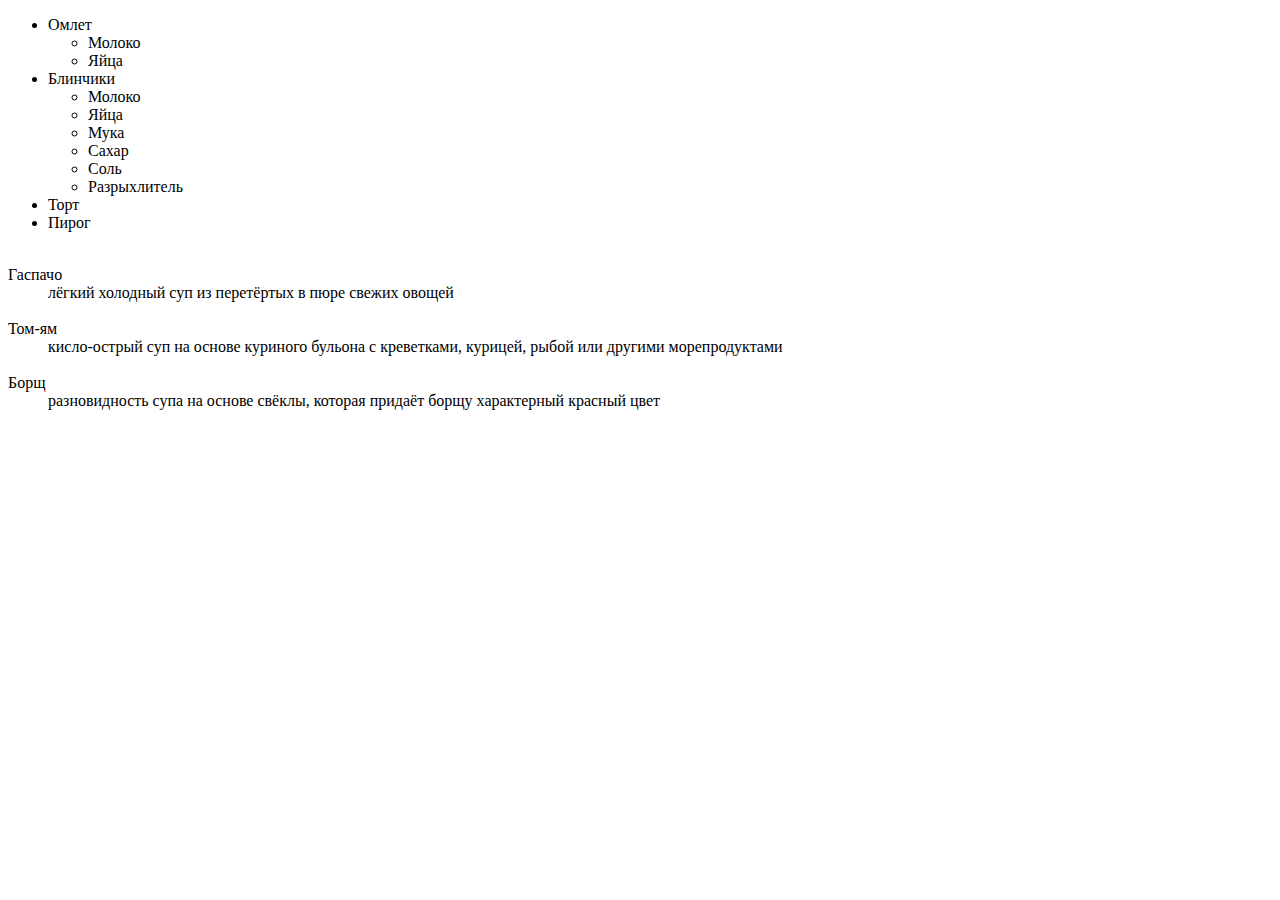
<file: html css/index.html>
<!DOCTYPE html>
<html lang="en">
<head>
    <meta charset="UTF-8">
    <meta http-equiv="X-UA-Compatible" content="IE=edge">
    <meta name="viewport" content="width=device-width, initial-scale=1.0">
    <title>Document</title>
</head>
<body>
    <ul>
        <li>Омлет
            <ul>
                <li>Молоко</li>
                <li>Яйца</li>
            </ul>
        </li>
        <li>Блинчики
            <ul>
                <li>Молоко</li>
                <li>Яйца</li>
                <li>Мука</li>
                <li>Сахар</li>
                <li>Соль</li>
                <li>Разрыхлитель</li>
            </ul>
        </li>
        <li>Торт</li>
        <li>Пирог</li>
    </ul>
    <dl>
         <dt>Гаспачо</dt>
        <dd>лёгкий холодный суп из перетёртых в пюре свежих овощей</dd>
         <dt>Том-ям</dt>
        <dd>кисло-острый суп на основе куриного бульона с креветками, курицей, рыбой или другими морепродуктами</dd>
         <dt>Борщ</dt>
        <dd>разновидность супа на основе свёклы, которая придаёт борщу характерный красный цвет</dd>
    </dl>
    
</body>
</html>
</file>
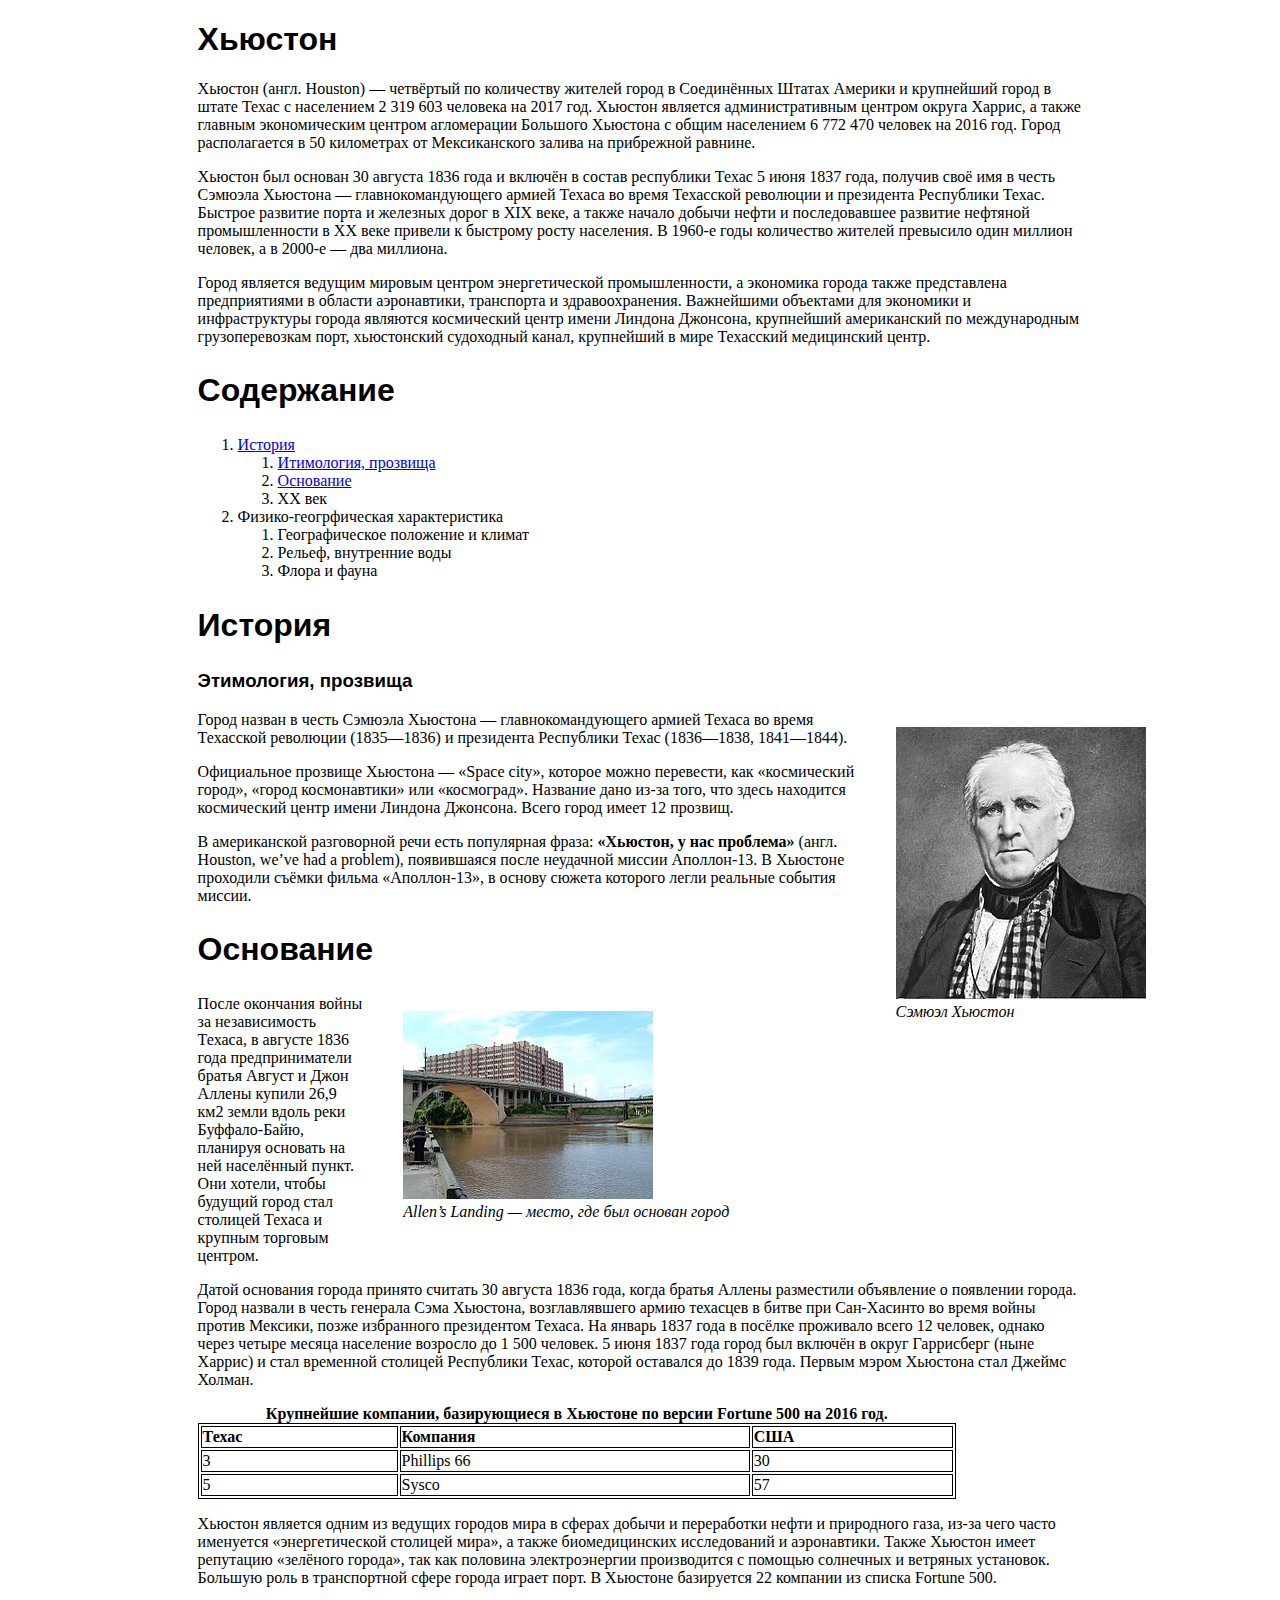
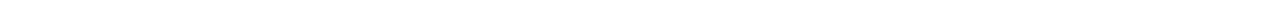
<file: html css/Huston/index.html>
<!DOCTYPE html>
<html lang="en">
<head>
    <meta charset="UTF-8">
    <meta http-equiv="X-UA-Compatible" content="IE=edge">
    <meta name="viewport" content="width=device-width, initial-scale=1.0">
    <link rel="stylesheet" href="style.css">
    <title>Document</title>
</head>
<body>
    <h1>Хьюстон</h1>
    <p> Хьюстон (англ. Houston) — четвёртый по количеству жителей город в Соединённых Штатах Америки
и крупнейший город в штате Техас с населением 2 319 603 человека на 2017 год. Хьюстон является
административным центром округа Харрис, а также главным экономическим центром агломерации
Большого Хьюстона с общим населением 6 772 470 человек на 2016 год. Город располагается в 50
километрах от Мексиканского залива на прибрежной равнине. </p>

<p>Хьюстон был основан 30 августа 1836 года и включён в состав республики Техас 5 июня 1837 года,
получив своё имя в честь Сэмюэла Хьюстона — главнокомандующего армией Техаса во время
Техасской революции и президента Республики Техас. Быстрое развитие порта и железных дорог в
XIX веке, а также начало добычи нефти и последовавшее развитие нефтяной промышленности в XX
веке привели к быстрому росту населения. В 1960-е годы количество жителей превысило один
миллион человек, а в 2000-е — два миллиона. </p>

<p> Город является ведущим мировым центром энергетической промышленности, а экономика города
также представлена предприятиями в области аэронавтики, транспорта и здравоохранения.
Важнейшими объектами для экономики и инфраструктуры города являются космический центр
имени Линдона Джонсона, крупнейший американский по международным грузоперевозкам порт,
хьюстонский судоходный канал, крупнейший в мире Техасский медицинский центр.
</p>
    <h2>Содержание</h2>
    <div class="list">
    <ol>
        <li><a href="#anchor1">История</a></li>
        <ol>
            <li><a href="#anchor2">Итимология, прозвища</a></li>
            <li><a href="#anchor3">Основание</a></li>
            <li>XX век</li>
        </ol>
        <li>Физико-геогрфическая характеристика</li>
        <ol>
            <li>Географическое положение и климат</li>
            <li>Рельеф, внутренние воды</li>
            <li>Флора и фауна</li>
        </ol>
    </ol>
    </div>

    <h2 id="anchor1">История</h2>
    <h3 id="anchor2">Этимология, прозвища</h3>
    <figure>
        <img src="Sam_Houston_portrait.jpg" alt="Houston">
        <figcaption>Сэмюэл Хьюстон</figcaption>
    </figure>

    <p>
    Город назван в честь Сэмюэла Хьюстона — главнокомандующего армией Техаса во время Техасской
революции (1835—1836) и президента Республики Техас (1836—1838, 1841—1844).
</p>
<p>Официальное прозвище Хьюстона — «Space city», которое можно перевести, как «космический
город», «город космонавтики» или «космоград». Название дано из-за того, что здесь находится
космический центр имени Линдона Джонсона. Всего город имеет 12 прозвищ.
</p>
<p>В американской разговорной речи есть популярная фраза: <strong>«Хьюстон, у нас проблема»</strong> (англ.
Houston, we’ve had a problem), появившаяся после неудачной миссии Аполлон-13. В Хьюстоне
проходили съёмки фильма «Аполлон-13», в основу сюжета которого легли реальные события миссии.
</p>
<h2 id="anchor3">Основание</h2>
<figure>
    <img src="Allen's_Landing_Houston_bayou_view.jpg" alt="Allen's Landing Houston">
    <figcaption>Allen’s Landing — место, где был основан город</figcaption>
</figure>
<p>После окончания войны за независимость Техаса, в августе 1836 года предприниматели братья Август
и Джон Аллены купили 26,9 км2 земли вдоль реки Буффало-Байю, планируя основать на ней
населённый пункт. Они хотели, чтобы будущий город стал столицей Техаса и крупным торговым
центром.
</p>
<p>Датой основания города принято считать 30 августа 1836 года, когда братья Аллены разместили
объявление о появлении города. Город назвали в честь генерала Сэма Хьюстона, возглавлявшего
армию техасцев в битве при Сан-Хасинто во время войны против Мексики, позже избранного
президентом Техаса. На январь 1837 года в посёлке проживало всего 12 человек, однако через четыре
месяца население возросло до 1 500 человек. 5 июня 1837 года город был включён в округ Гаррисберг
(ныне Харрис) и стал временной столицей Республики Техас, которой оставался до 1839 года.
Первым мэром Хьюстона стал Джеймс Холман.
</p>
<table>
    <caption><strong>Крупнейшие компании, базирующиеся в Хьюстоне по версии Fortune 500 на 2016 год.</strong></caption>
    <tr>
        <th>Техас</th>
        <th>Компания</th>
        <th>США</th>
    </tr>
    <tr>
        <td>3</td>
        <td>Phillips 66</td>
        <td>30</td>
    </tr>
    <tr>
        <td>5</td>
        <td>Sysco</td>
        <td>57</td>
    </tr>
</table>
<p>Хьюстон является одним из ведущих городов мира в сферах добычи и переработки нефти и
природного газа, из-за чего часто именуется «энергетической столицей мира», а также
биомедицинских исследований и аэронавтики. Также Хьюстон имеет репутацию «зелёного города»,
так как половина электроэнергии производится с помощью солнечных и ветряных установок.
Большую роль в транспортной сфере города играет порт. В Хьюстоне базируется 22 компании из
списка Fortune 500.
</p>
</body>
</html>
</file>
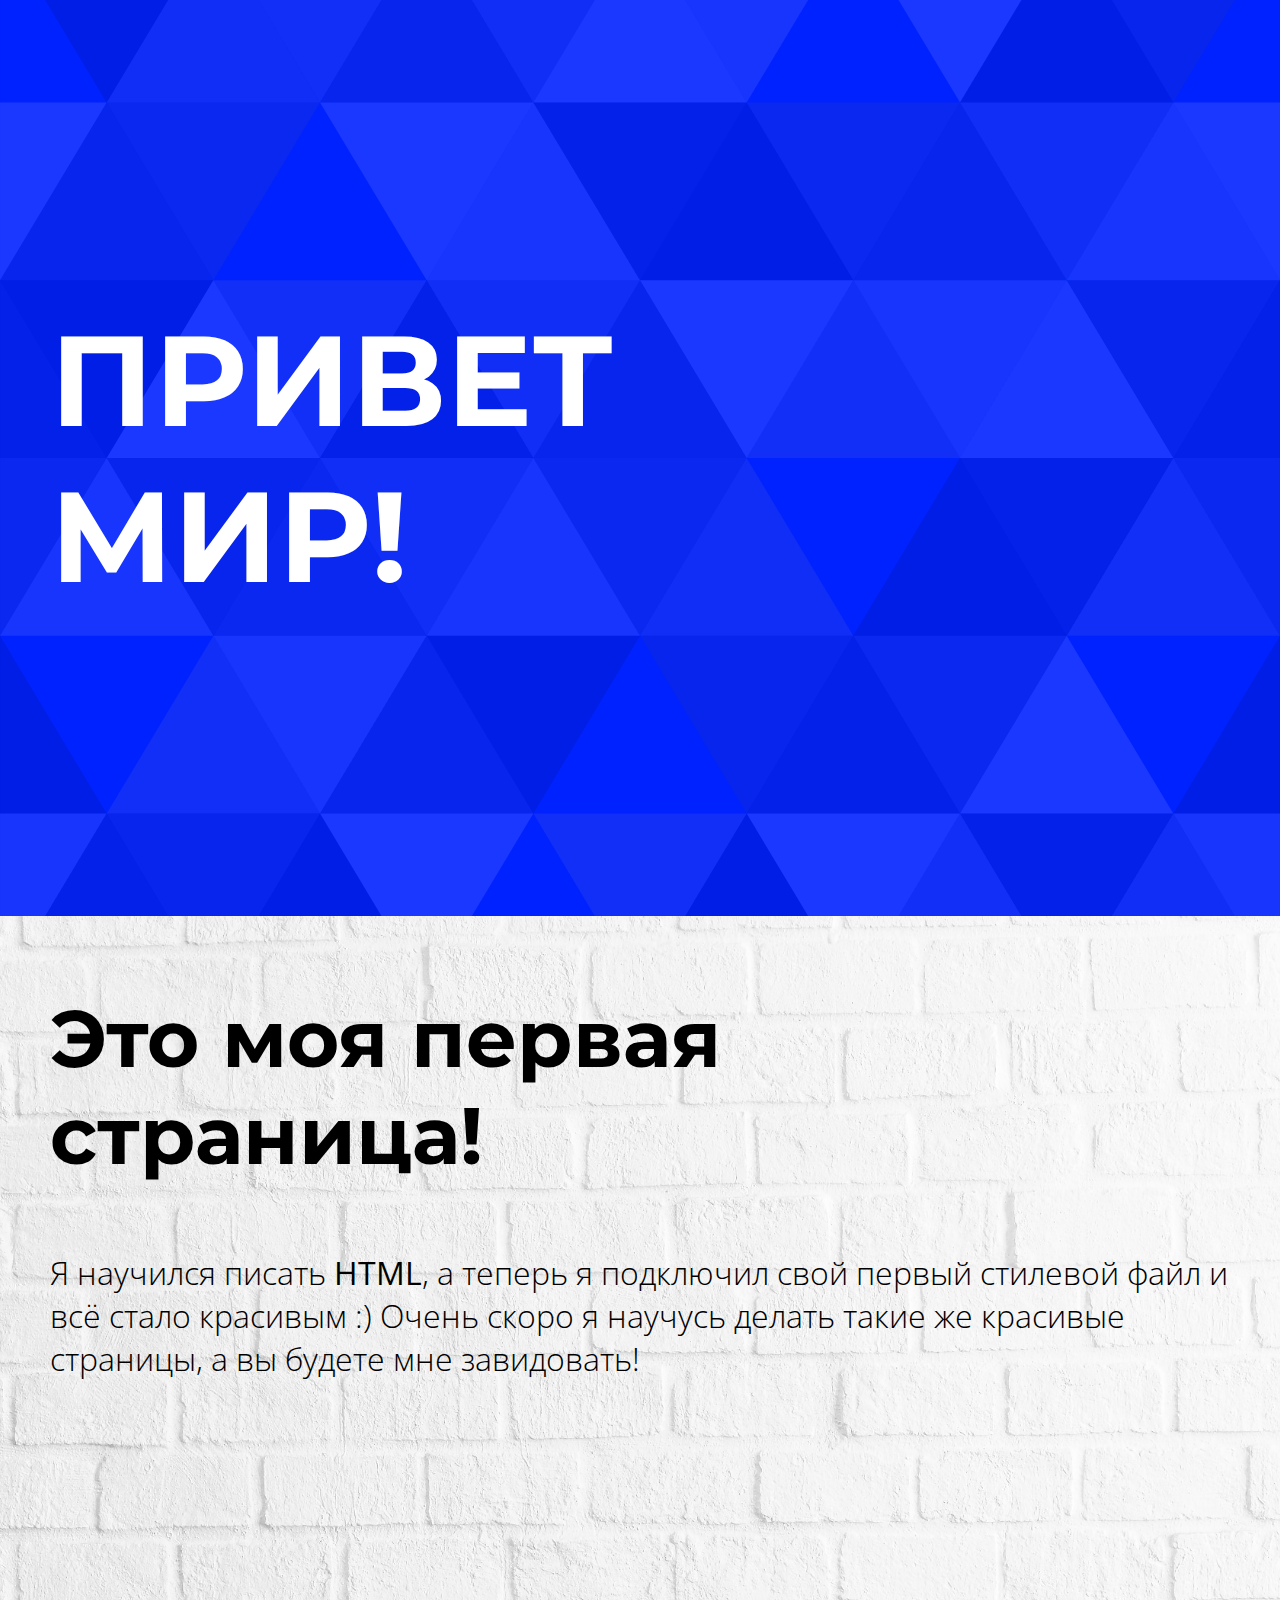
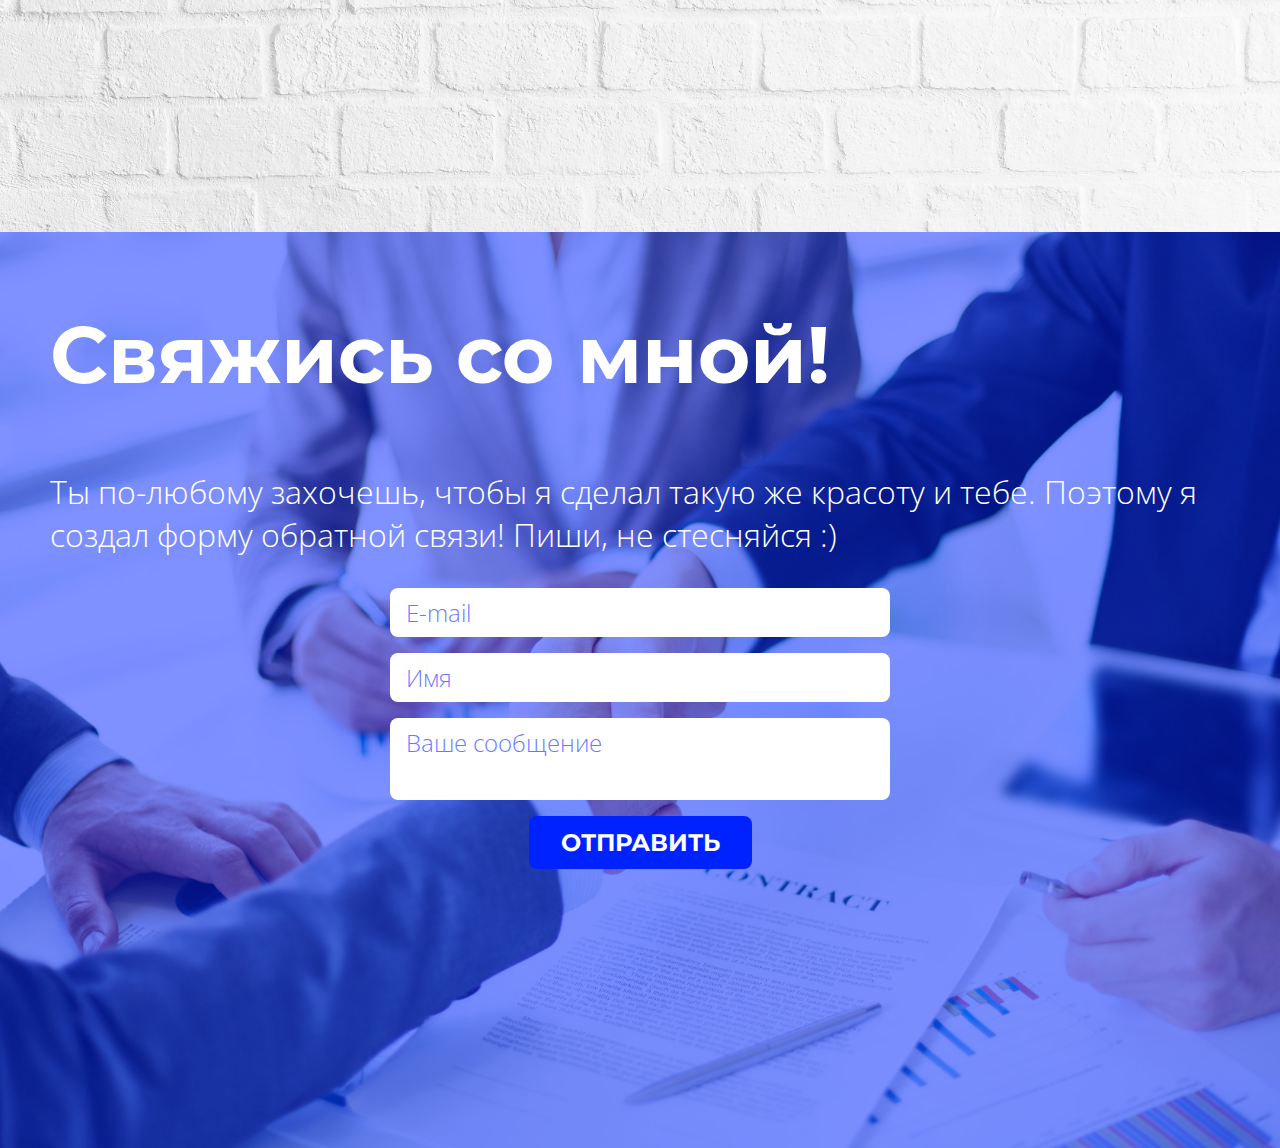
<file: html css/project_test/index.html>
<!DOCTYPE html>
<html>
<head>
  <meta charset="utf-8">
  <title>Page Title</title>
  <link rel="stylesheet" href="style.css">
</head>
<body>
  <header class="header">
    <h1 class="header__title">Привет<br>мир!</h1>
  </header>
  <article class="article article_whitebg article_first">
    <h2 class="black">Это моя первая<br>страница!</h2>
    <p class="black">Я научился писать <strong>HTML</strong>, а теперь я подключил свой первый стилевой файл и всё стало красивым :) Очень скоро я научусь делать такие же красивые страницы, а вы будете мне завидовать!</p>
  </article>
  <article class="article article_bluebg article_second">
    <h2 class="white">Свяжись со мной!</h2>
    <p class="white">Ты по-любому захочешь, чтобы я сделал такую же красоту и тебе. Поэтому я создал форму обратной связи! Пиши, не стесняйся :)</p>
    <form class="form">
      <input type="email" class="form_input" placeholder="E-mail">
      <input type="text" class="form_input" placeholder="Имя">
      <textarea class="form_textarea" placeholder="Ваше сообщение"></textarea>
      <button class="form_button" type="button">Отправить</button>
    </form>
  </article>
</body>
</html>
</file>
<file: html css/Huston/style.css>
th, td {
    text-align: left;
}
p {
    width: 70%;
    margin-left: 15%;
    margin-right: 15%;
}
h1, h2, h3 {
    font-family: sans-serif;
    margin-left: 15%;
}
.list {
    margin-left: 15%;
}
h1, h2 {
    font-size: 32px;
}
table, th, td {
    border: 1px solid black;     
}
table {
    width: 60%;
    margin-left: 15%;
}
figure {
    float: right;
/*    margin-left: 10%;*/
    margin-right: 10%;
    /*width: 30%;*/
    text-align: left;
    font-style: italic;
}
</file>
<file: html css/project_test/style.css>
@import url("https://fonts.googleapis.com/css?family=Montserrat:700,900&subset=cyrillic");
@import url('https://fonts.googleapis.com/css?family=Open+Sans:300,300i,400,400i,700,700i&subset=cyrillic');

@keyframes header_anim {
  from {
    transform: translateX(-120%);
  }
  to {
    transform: translateX(0);
  }
}

body {
  margin: 0;
  padding: 0;
}

h1 {
  position: relative;
  font-family: "Montserrat", sans-serif;
  font-size: 8em;
  font-weight: 700;
}

h2 {
  position: relative;
  font-family: "Montserrat", sans-serif;
  font-size: 5em;
  font-weight: 700;
}

p {
  position: relative;
  font-family: 'Open Sans', sans-serif;
  font-size: 2em;
  font-weight: 300;
}

.header {
  display: flex;
  min-height: 100vh;
  padding: 8px 50px;
  background-color: #02f;
  background-image: url("bg.svg");
  background-repeat: no-repeat;
  background-position: center center;
  background-size: cover;
}

.header__title {
  transform: translateX(0);
  animation-name: header_anim;
  animation-duration: 1s;
  animation-timing-function: cubic-bezier(0.68, -0.55, 0.265, 1.55);
  text-transform: uppercase;
  color: #fff;
  align-self: center;
}

.article {
  position: relative;
  min-height: 100vh;
  padding: 8px 50px;
}

.article_whitebg::before,
.article_bluebg::before {
  position: absolute;
  top: 0;
  right: 0;
  bottom: 0;
  left: 0;
  content:'';
}

.article_whitebg::before {
  background: rgba(255, 255, 255, 0.5);
}

.article_bluebg::before {
  background: rgba(0, 34, 255, 0.5);
}

.article_first,
.article_second {
  background-repeat: no-repeat;
  background-position: center center;
  background-size: cover;
}

.article_first {
  background-image: url("first_bg.jpg");
}

.article_second {
  background-image: url("second_bg.jpg");
}

.form {
  position: relative;
  width: 500px;
  margin: 0 auto;
  text-align: center;
}

.form_input,
.form_textarea {
  display: block;
  box-sizing: border-box;
  width: 100%;
  margin-bottom: 16px;
  padding: 8px 16px;
  transition: transform 0.3s ease-out;
  color: #02f;
  border: none;
  border-radius: 8px;
  outline: none;
  background-color: #fff;
  font-family: 'Open Sans', sans-serif;
  font-size: 1.5em;
  font-weight: 300;
}

.form_input::-webkit-input-placeholder,
.form_textarea::-webkit-input-placeholder {
  opacity: 0.6;
  color: #02f;
}

.form_input:focus,
.form_textarea:focus {
  transition: transform 0.3s ease-out;
  transform: scale(1.02, 1.02);
}

.form_textarea {
  resize: none;
}

.form_button {
  display: inline-block;
  padding: 12px 32px;
  transition: all 0.3s ease-out;
  text-transform: uppercase;
  color: #fff;
  border: none;
  border-radius: 8px;
  outline: none;
  background-color: #02f;
  background-clip: border-box;
  font-family: 'Montserrat', sans-serif;
  font-size: 1.5em;
  font-weight: 700;
}

.form_button:hover {
  transition: all 0.3s ease-out;
  transform: scale(1.02, 1.02);
  box-shadow: rgba(255, 255, 255, 0.3) 0 0 16px 2px;
}

.black {
  color: #000;
}

.white {
  color: #fff;
}
</file>
